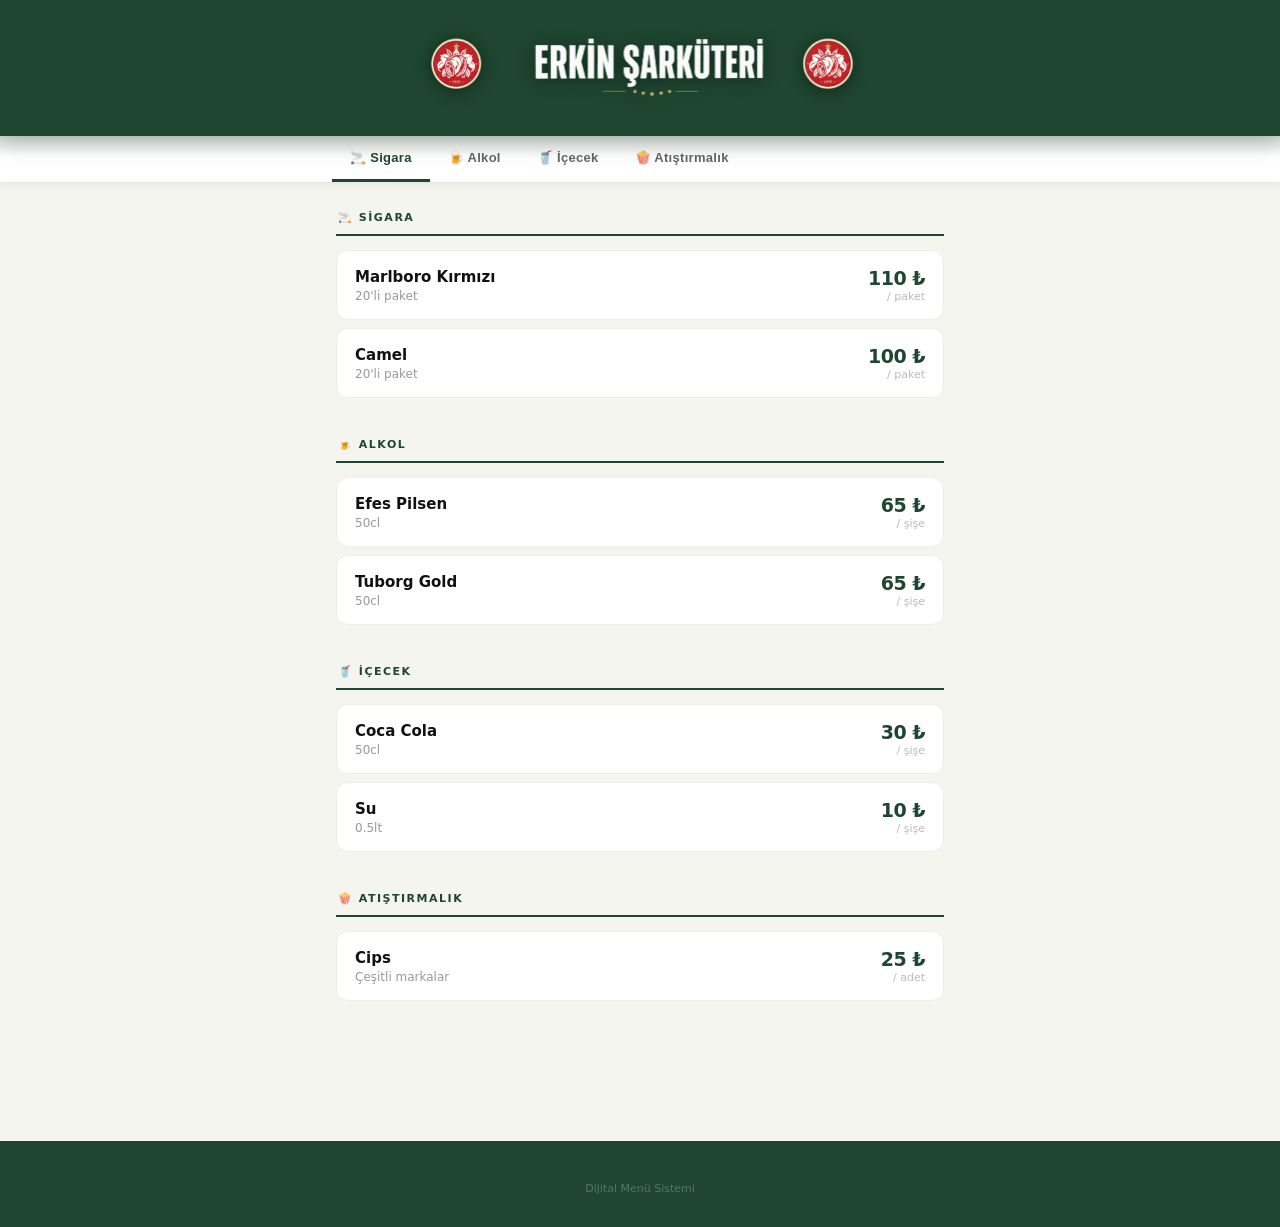
<file: menu.html>
<!DOCTYPE html>
<html lang="tr">
<head>
  <meta charset="UTF-8">
  <meta name="viewport" content="width=device-width, initial-scale=1.0">
  <title>Menü</title>
  <link rel="stylesheet" href="menu.css">
</head>
<body>
  <!-- Header -->
  <header class="menu-header" id="menu-header">
    <div class="header-inner">
      <img src="logo.png" class="shop-logo-img" alt="Erkin Şarküteri">
      <div class="shop-info">
        <h1 class="shop-name" id="shop-name">Erkin Tekel</h1>
        <div class="shop-meta" id="shop-meta"></div>
      </div>
    </div>
  </header>

  <!-- Sticky Category Nav -->
  <nav class="menu-nav" id="menu-nav">
    <div class="nav-inner" id="cat-nav"></div>
  </nav>

  <!-- Menu Content -->
  <main class="menu-main" id="menu-content">
    <div class="loading">Menü yükleniyor...</div>
  </main>

  <!-- Footer -->
  <footer class="menu-footer">
    <div id="footer-info"></div>
    <div class="powered">Dijital Menü Sistemi</div>
  </footer>

  <script src="menu.js"></script>
</body>
</html>
</file>
<file: menu.css>
/* ── Reset & Base ── */
*, *::before, *::after { box-sizing: border-box; margin: 0; padding: 0; }
body {
  font-family: 'Segoe UI', system-ui, sans-serif;
  background: #f5f5f0;
  color: #1a1a1a;
  min-height: 100vh;
}

/* ── Header ── */
.menu-header {
  background: #1e4630;
  padding: 28px 20px 36px;
  position: sticky; top: 0; z-index: 50;
  box-shadow: 0 4px 24px rgba(0,0,0,.25);
}
.header-inner {
  max-width: 640px; margin: 0 auto;
  display: flex; justify-content: center;
}
.shop-logo { font-size: 40px; }
.shop-logo-img {
  height: 72px; width: auto; max-width: 90%;
  object-fit: contain; display: block;
  filter: drop-shadow(0 2px 8px rgba(0,0,0,.4));
}
.shop-info { display: none; }
.shop-name { display: none; }
.shop-meta { display: none; }

/* smooth fade-out altına */
.menu-header::after {
  content: '';
  position: absolute; bottom: -20px; left: 0; right: 0;
  height: 20px;
  background: linear-gradient(to bottom, rgba(30,70,48,.18), transparent);
  pointer-events: none;
}

/* ── Category Nav ── */
.menu-nav {
  background: #fff;
  border-bottom: 1px solid #e8e8e2;
  position: sticky; top: 116px; z-index: 40;
  overflow-x: auto;
  -webkit-overflow-scrolling: touch;
  scrollbar-width: none;
  box-shadow: 0 2px 8px rgba(0,0,0,.06);
}
.menu-nav::-webkit-scrollbar { display: none; }
.nav-inner {
  max-width: 640px; margin: 0 auto;
  display: flex; gap: 0; padding: 0 12px;
}
.menu-cat-btn {
  padding: 14px 18px; border: none; background: none;
  color: #666; font-size: 13px; font-weight: 600;
  cursor: pointer; white-space: nowrap;
  border-bottom: 3px solid transparent;
  transition: color .15s, border-color .15s;
  letter-spacing: .3px;
}
.menu-cat-btn:hover { color: #1e4630; }
.menu-cat-btn.active { color: #1e4630; border-bottom-color: #1e4630; }

/* ── Menu Main ── */
.menu-main { max-width: 640px; margin: 0 auto; padding: 28px 16px 100px; }
.loading { text-align: center; padding: 60px; color: #aaa; font-size: 16px; }

/* ── Category Section ── */
.cat-section { margin-bottom: 40px; }
.cat-title {
  font-size: 11px; font-weight: 800; text-transform: uppercase;
  letter-spacing: 1.5px; color: #1e4630;
  padding: 0 2px 10px;
  border-bottom: 2px solid #1e4630;
  margin-bottom: 14px;
  display: flex; align-items: center; gap: 8px;
}

/* ── Product Item ── */
.product-item {
  background: #fff;
  border-radius: 12px; padding: 16px 18px;
  margin-bottom: 8px;
  display: flex; align-items: center;
  justify-content: space-between; gap: 16px;
  border: 1px solid #eeede8;
  transition: box-shadow .15s, transform .1s;
}
.product-item:hover { box-shadow: 0 4px 16px rgba(0,0,0,.08); transform: translateY(-1px); }
.product-item:active { transform: scale(.99); }
.product-item.out { opacity: .5; }
.product-left { flex: 1; min-width: 0; }
.item-name { font-size: 15px; font-weight: 700; margin-bottom: 3px; color: #111; }
.item-desc { font-size: 12px; color: #999; }
.item-oos { font-size: 11px; font-weight: 700; color: #dc2626; margin-top: 3px; }
.product-right { text-align: right; flex-shrink: 0; }
.item-price {
  font-size: 19px; font-weight: 800; color: #1e4630;
  letter-spacing: -.5px;
}
.item-unit { font-size: 11px; color: #bbb; margin-top: 1px; }

/* ── Footer ── */
.menu-footer {
  background: #1e4630; color: rgba(255,255,255,.65);
  text-align: center; padding: 28px 20px; font-size: 13px;
  line-height: 1.8;
}
#footer-info strong { color: #fff; font-size: 15px; }
.powered { font-size: 11px; color: rgba(255,255,255,.25); margin-top: 10px; }

/* ── Empty ── */
.empty { text-align: center; padding: 60px 20px; color: #aaa; }
.empty-icon { font-size: 48px; margin-bottom: 12px; }
</file>
